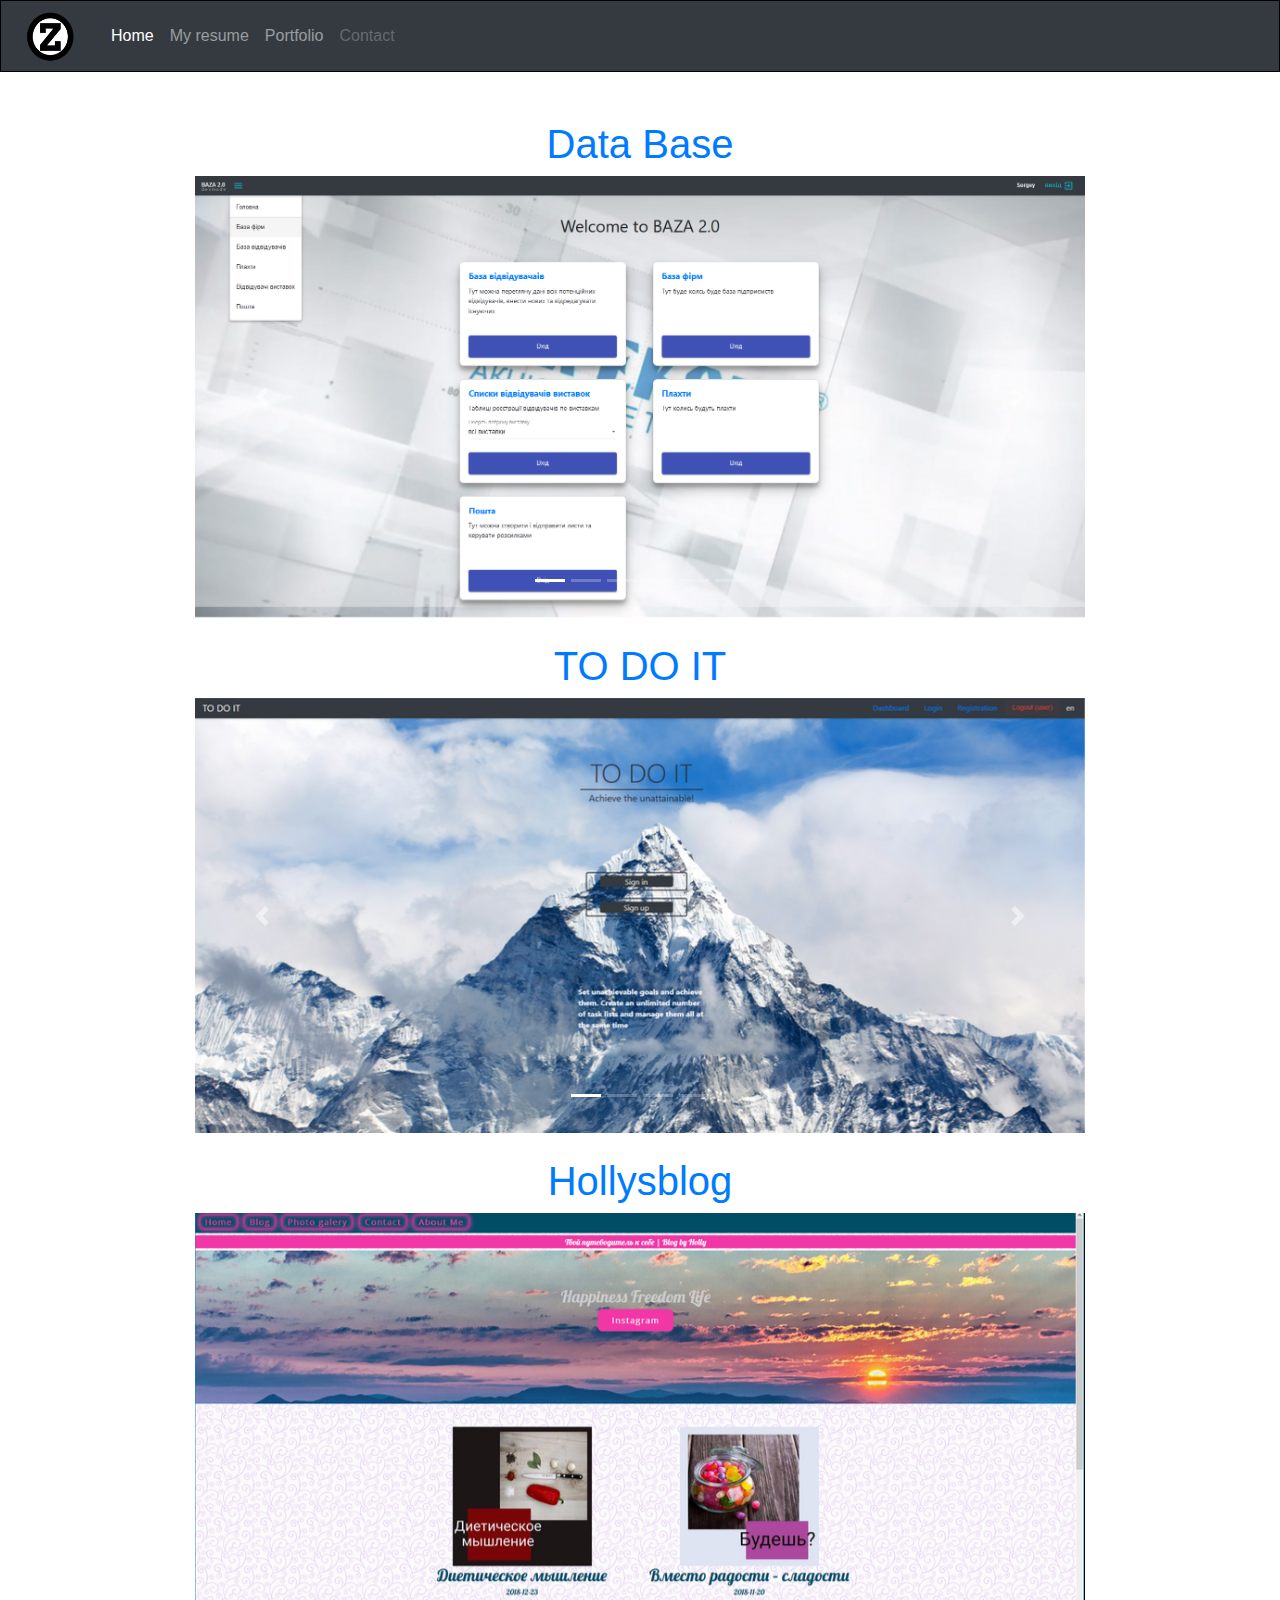
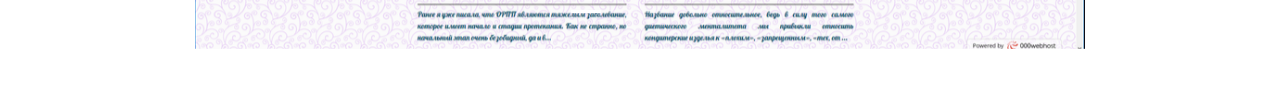
<file: portfolio.html>
<!DOCTYPE html>
<html>
	<head>
		<meta charset="utf-8">
		<meta name="viewport" content="width=device-width, initial-scale=1, shrink-to-fit=no">
		<title>MyPage</title>
		<link rel="shortcut icon" href="favicon.ico" type="image/x-icon">
		<link rel="stylesheet" href="css/bootstrap.min.css">
		<link rel="stylesheet" type="text/css" href="css/mystyle.css">
		<script src="js/bootstrap/bootstrap.min.js"></script>
		<link rel="stylesheet" href="https://maxcdn.bootstrapcdn.com/bootstrap/4.0.0/css/bootstrap.min.css" integrity="sha384-Gn5384xqQ1aoWXA+058RXPxPg6fy4IWvTNh0E263XmFcJlSAwiGgFAW/dAiS6JXm" crossorigin="anonymous">
		<script src="https://maxcdn.bootstrapcdn.com/bootstrap/4.0.0/js/bootstrap.min.js" integrity="sha384-JZR6Spejh4U02d8jOt6vLEHfe/JQGiRRSQQxSfFWpi1MquVdAyjUar5+76PVCmYl" crossorigin="anonymous"></script>
	</head>
	<body> 
		
	    <nav class="navbar navbar-expand-sm navbar-dark bg-dark py-0 bord">
	
	        <a class="navbar-brand my-0 py-0" href="#"><img src="img/newproject_1_original.png" class="logo" alt="..."></a>
	        <button class="navbar-toggler" type="button" data-toggle="collapse" data-target="#navbarNavAltMarkup" aria-controls="navbarNavAltMarkup" aria-expanded="false" aria-label="Toggle navigation">
	        	<span class="navbar-toggler-icon"></span>
	        </button>
	        <div class="collapse navbar-collapse" id="navbarNavAltMarkup">
		        <div class="navbar-nav"> 
		            <a class="nav-item nav-link active" href="index.html">Home
		            	<span class="sr-only">(current)</span>
		            </a>
		            <a class="nav-item nav-link" href="files/CV.pdf" download>My resume</a>
		            <a class="nav-item nav-link" href="portfolio.html">Portfolio</a>
		            <a class="nav-item nav-link disabled" href="#">Contact</a>
	            </div>
	        </div>
	 
	    </nav>
		
		<div class="container-fluid wide my-5">

			<a href="" class="text-decoration-none text-center my-5"><h1>Data Base</h1></a>
			<div id="carouselExampleIndicators3" class="carousel slide" data-ride="carousel">
				<ol class="carousel-indicators">
					<li data-target="#carouselExampleIndicators3" data-slide-to="0" class="active"></li>
					<li data-target="#carouselExampleIndicators3" data-slide-to="1"></li>
					<li data-target="#carouselExampleIndicators3" data-slide-to="2"></li>
					<li data-target="#carouselExampleIndicators3" data-slide-to="3"></li>
					<li data-target="#carouselExampleIndicators3" data-slide-to="4"></li>
					<li data-target="#carouselExampleIndicators3" data-slide-to="5"></li>
				</ol>
				<div class="carousel-inner">
					<div class="carousel-item active" data-interval="15000">
						<img src="img/db0.png" class="d-block w-100" alt="...">
					</div>
					<div class="carousel-item" data-interval="15000">
						<img src="img/db1.png" class="d-block w-100" alt="...">
					</div>
					<div class="carousel-item" data-interval="15000">
						<img src="img/db2.png" class="d-block w-100" alt="...">
					</div>
					<div class="carousel-item" data-interval="2000">
						<img src="img/db3.png" class="d-block w-100" alt="...">
					</div>
					<div class="carousel-item" data-interval="2000">
						<img src="img/db4.png" class="d-block w-100" alt="...">
					</div>
					<div class="carousel-item" data-interval="2000">
						<img src="img/db5.png" class="d-block w-100" alt="...">
					</div>
				</div>
				<a class="carousel-control-prev" href="#carouselExampleIndicators3" role="button" data-slide="prev">
					<span class="carousel-control-prev-icon" aria-hidden="true"></span>
					<span class="sr-only">Previous</span>
				</a>
				<a class="carousel-control-next" href="#carouselExampleIndicators3" role="button" data-slide="next">
					<span class="carousel-control-next-icon" aria-hidden="true"></span>
					<span class="sr-only">Next</span>
				</a>
			</div>
			<br class="my-3">

			<a href="https://mytodo-4b6d3.firebaseapp.com" class="text-decoration-none text-center my-5"><h1>TO DO IT</h1></a>
			<div id="carouselExampleIndicators" class="carousel slide" data-ride="carousel">
				<ol class="carousel-indicators">
					<li data-target="#carouselExampleIndicators" data-slide-to="0" class="active"></li>
					<li data-target="#carouselExampleIndicators" data-slide-to="1"></li>
					<li data-target="#carouselExampleIndicators" data-slide-to="2"></li>
					<li data-target="#carouselExampleIndicators" data-slide-to="3"></li>
				</ol>
				<div class="carousel-inner">
					<div class="carousel-item active" data-interval="15000">
						<img src="img/todo0.png" class="d-block w-100" alt="...">
					</div>
					<div class="carousel-item" data-interval="15000">
						<img src="img/todo1.png" class="d-block w-100" alt="...">
					</div>
					<div class="carousel-item" data-interval="15000">
						<img src="img/todo2.png" class="d-block w-100" alt="...">
					</div>
					<div class="carousel-item" data-interval="15000">
						<img src="img/todo3.png" class="d-block w-100" alt="...">
					</div>
				</div>
				<a class="carousel-control-prev" href="#carouselExampleIndicators" role="button" data-slide="prev">
					<span class="carousel-control-prev-icon" aria-hidden="true"></span>
					<span class="sr-only">Previous</span>
				</a>
				<a class="carousel-control-next" href="#carouselExampleIndicators" role="button" data-slide="next">
					<span class="carousel-control-next-icon" aria-hidden="true"></span>
					<span class="sr-only">Next</span>
				</a>
			</div>
			<br class="my-3">

			<a href="https://hollysblog.000webhostapp.com" class="text-decoration-none text-center my-5"><h1>Hollysblog</h1></a>
			<div id="carouselExampleIndicators2" class="carousel slide" data-ride="carousel">
				<ol class="carousel-indicators">
					<li data-target="#carouselExampleIndicators2" data-slide-to="0" class="active"></li>
					<li data-target="#carouselExampleIndicators2" data-slide-to="1"></li>
					<li data-target="#carouselExampleIndicators2" data-slide-to="2"></li>
					<li data-target="#carouselExampleIndicators2" data-slide-to="3"></li>
				</ol>
				<div class="carousel-inner">
					<div class="carousel-item active" data-interval="18000">
						<img src="img/blog0.png" class="d-block w-100" alt="...">
					</div>
					<div class="carousel-item" data-interval="18000">
						<img src="img/blog1.png" class="d-block w-100" alt="...">
					</div>
					<div class="carousel-item" data-interval="18000">
						<img src="img/blog2.png" class="d-block w-100" alt="...">
					</div>
					<div class="carousel-item" data-interval="18000">
						<img src="img/blog3.png" class="d-block w-100" alt="...">
					</div>
				</div>
				<a class="carousel-control-prev" href="#carouselExampleIndicators2" role="button" data-slide="prev">
					<span class="carousel-control-prev-icon" aria-hidden="true"></span>
					<span class="sr-only">Previous</span>
				</a>
				<a class="carousel-control-next" href="#carouselExampleIndicators2" role="button" data-slide="next">
					<span class="carousel-control-next-icon" aria-hidden="true"></span>
					<span class="sr-only">Next</span>
				</a>
			</div>
		</div>
	   
  	</body>





		<script src="https://code.jquery.com/jquery-3.3.1.slim.min.js" integrity="sha384-q8i/X+965DzO0rT7abK41JStQIAqVgRVzpbzo5smXKp4YfRvH+8abtTE1Pi6jizo" crossorigin="anonymous"></script>
    	<script src="https://cdnjs.cloudflare.com/ajax/libs/popper.js/1.12.9/umd/popper.min.js" integrity="sha384-ApNbgh9B+Y1QKtv3Rn7W3mgPxhU9K/ScQsAP7hUibX39j7fakFPskvXusvfa0b4Q" crossorigin="anonymous"></script>
    	<script src="js/bootstrap/bootstrap.min.js"></script>
	    <script src="https://ajax.googleapis.com/ajax/libs/jquery/3.3.1/jquery.min.js"></script>
    	<script src="js/lib/utils.js"></script>
	</body>
</html>
</file>
<file: css/mystyle.css>
.bord{
	border: solid 1px black;
}
.elem1{
	margin-bottom: 2em;
}
.elem2{
	margin-bottom: 30px;

}
.wide{
	max-width: 920px;
}
.break{
	word-wrap: break-word;
}
.yellow-text{
	color: #ffcc00;
	font-size: 25px;
}
.gap{
	margin-top: 30px;
	margin-bottom: 20px;
}
.logo{
	max-height: 70px;
}
.elem2 a{
	font-size: 12px;
}
</file>
